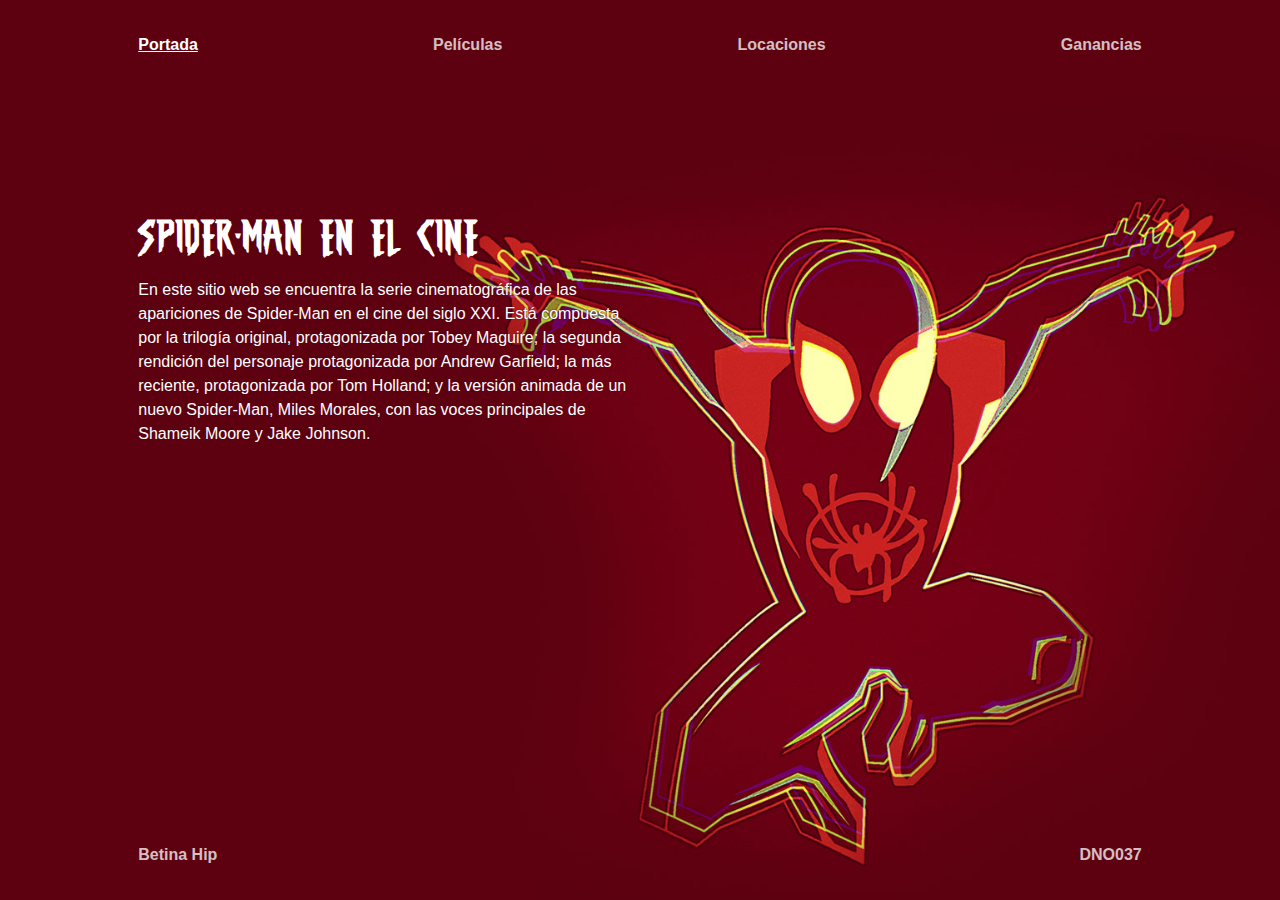
<file: index.html>
<!DOCTYPE html>
<html lang="es">
    <head>
        <meta charset="utf-8" />
        <meta name="viewport" content="width=device-width, initial-scale=1" />
        <meta name="description" content="Diseño y nuevos medios, segunda versión remota" />
        <title>EVALUACIÓN Nº2 &#128375;&#128376;</title>
        <link rel="stylesheet" href="style.css" />
    </head>
    <body class="portada">
        <div class="container">
            <nav>
                <p><a href="index.html" class="active">Portada</a> <a href="peliculas.html">Películas</a> <a href="locaciones.html">Locaciones</a> <a href="ganancias.html">Ganancias</a></p>
            </nav>
            <header>
                <div>
                        <h1>SPIDER-MAN EN EL CINE</h1>
                        <p>En este sitio web se encuentra la serie cinematográfica de las apariciones de Spider-Man en el cine del siglo XXI. Está compuesta por la trilogía original, protagonizada por Tobey Maguire; la segunda rendición del personaje protagonizada por Andrew Garfield; la más reciente, protagonizada por Tom Holland; y la versión animada de un nuevo Spider-Man, Miles Morales, con las voces principales de Shameik Moore y Jake Johnson.</p>
                </div>
            </header>
            <footer>
                <p><a href="https://github.com/bbhip">Betina Hip</a> <a href="https://github.com/profesorfaco/dno037-2021">DNO037</a></p>
            </footer>
        </div>
    </body>
</html>
</file>
<file: style.css>
@charset "UTF-8";

:root{
    --fondo: #5d0110;
    --figura: #fff;
}

* {
    margin: 0;
    padding: 0;
}

@import url('https://fonts.googleapis.com/css2?family=Mukta:wght@200;400;700&display=swap');

 @font-face { 
    font-family: The Amazing Spiderman; 
    src: url('smfont.ttf'); 
}

body {
    font-family: 'Mukta', sans-serif;
    background: var(--fondo);
    color: var(--figura);
}

body.portada{
    background:var(--fondo) url('images/portada.jpg') right bottom no-repeat;
    background-size:auto 100%;
}

a {
    font-weight: bold;
    color: rgba(255, 255, 255, 0.75);
    text-decoration: none;
}

a:hover {
    color: rgba(255, 255, 255, 1);
}

:hover{
    transition: all ease .5s;
}

div.container {
    width: 80vw;
    margin: 0 auto;
}

nav, footer {
    width: 98%;
    margin-left:1%;
    margin-right:1%;
    min-height: 10vh;
    display: flex;
}

nav p, footer p {
    width: 100%;
    display: flex;
    justify-content: space-between;
    margin:auto;
}

.active {
    text-decoration: underline;
    color: white;
}

/* para la página de portada */

header {   
    width: 98%;
    margin-left:1%;
    margin-right:1%;
    min-height: 80vh;
}

header div{
    width: 50%;
    padding-top:15vh;
}

header div h1{
    font-size:calc(1.5rem + 1vw);
    line-height: 1;
    text-shadow: 0 0 2px var(--fondo);
}

header div p{
    margin-top:1rem;
    line-height: 1.5;
    text-shadow: 0 0 2px var(--fondo);
}

@media screen and (orientation:portrait){

    header div{
        width: 100%;
        line-height: 1.5;
    }     
}

header h1 {
    font-family: The Amazing Spiderman;
}

/* para todas las páginas que no son portada */

main{
    width: 100%;
    padding-top:10vh;
    min-height: 70vh;    
}

/* para la página de películas */

main article{
    float:left;
    margin:1%;
    width:18%;
    background:rgba(255,255,255,0.1);
}

main article img{
    width:100%;
    height:auto;
    opacity: 0.8;
}

main article:hover img{
    opacity:1;
}

main article div{
    padding:5%;
    min-height:7.5vh;
}

main article div h2{
    font-size:1rem;
    letter-spacing: 0.05rem;
}

@media screen and (orientation:portrait){
    main article{
        width:48%;
    }     
}

/* para cada página de película */

main section{
    float:left;
    margin:3% 1% 10% 1%;
    width:98%;   
}

main section h1{
    font-size:calc(1.5rem + 1vw);
    line-height: 1;
}

main section h3{
    font-size:1.3rem;
    line-height: 2.5;
}

main section h4{
    font-size:1.2rem;
    line-height: 2.5;
}

main section img{
    max-width:100%;
    height:auto;
    margin:1.5rem 0;
}

main section p{
    max-width:100%;
    line-height: 1.6;
}

@media screen and (orientation:landscape){
    main section p{
        max-width:75%;
        line-height: 1.8;
    }    
}

/* para las páginas de locaciones y ganancias */

main div#mapa{
    margin:1%;
    width:98%;
    height:60vh;
}

main canvas#grafico{
    background:#111;
}
</file>
